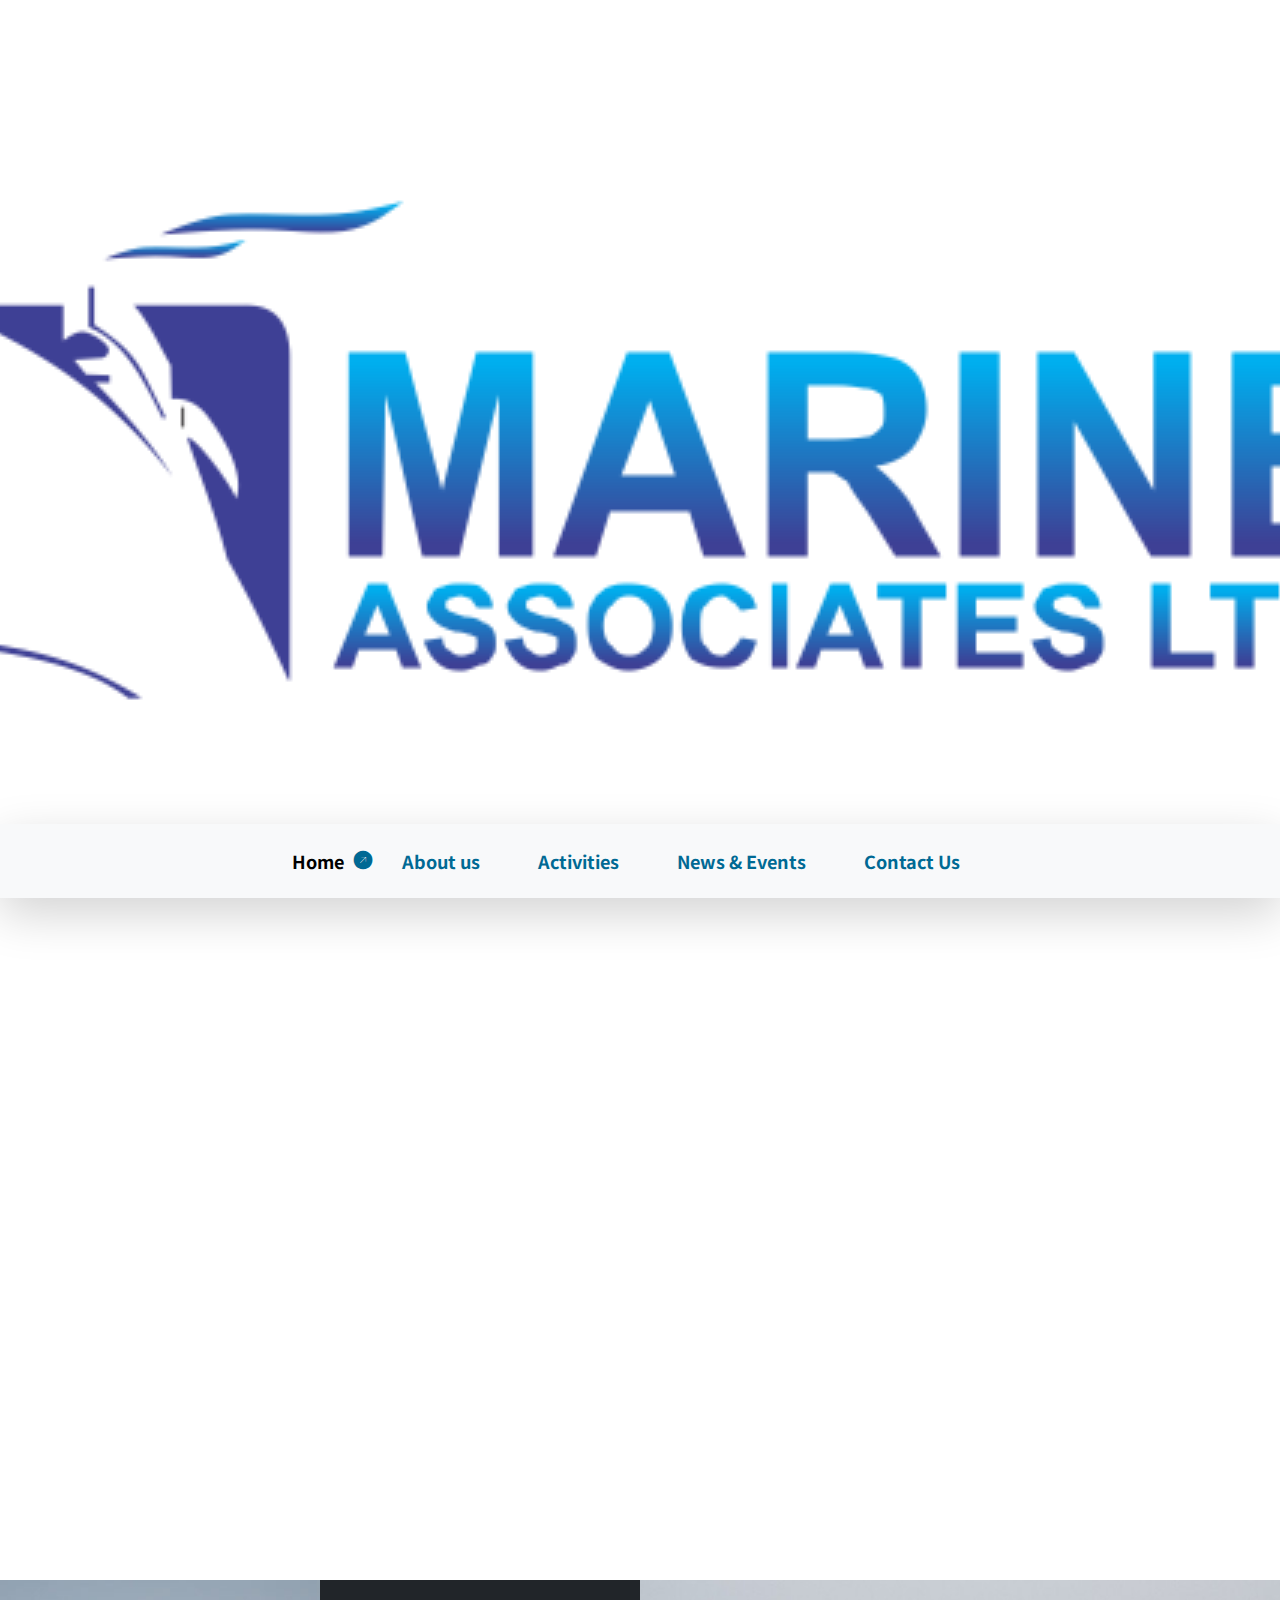
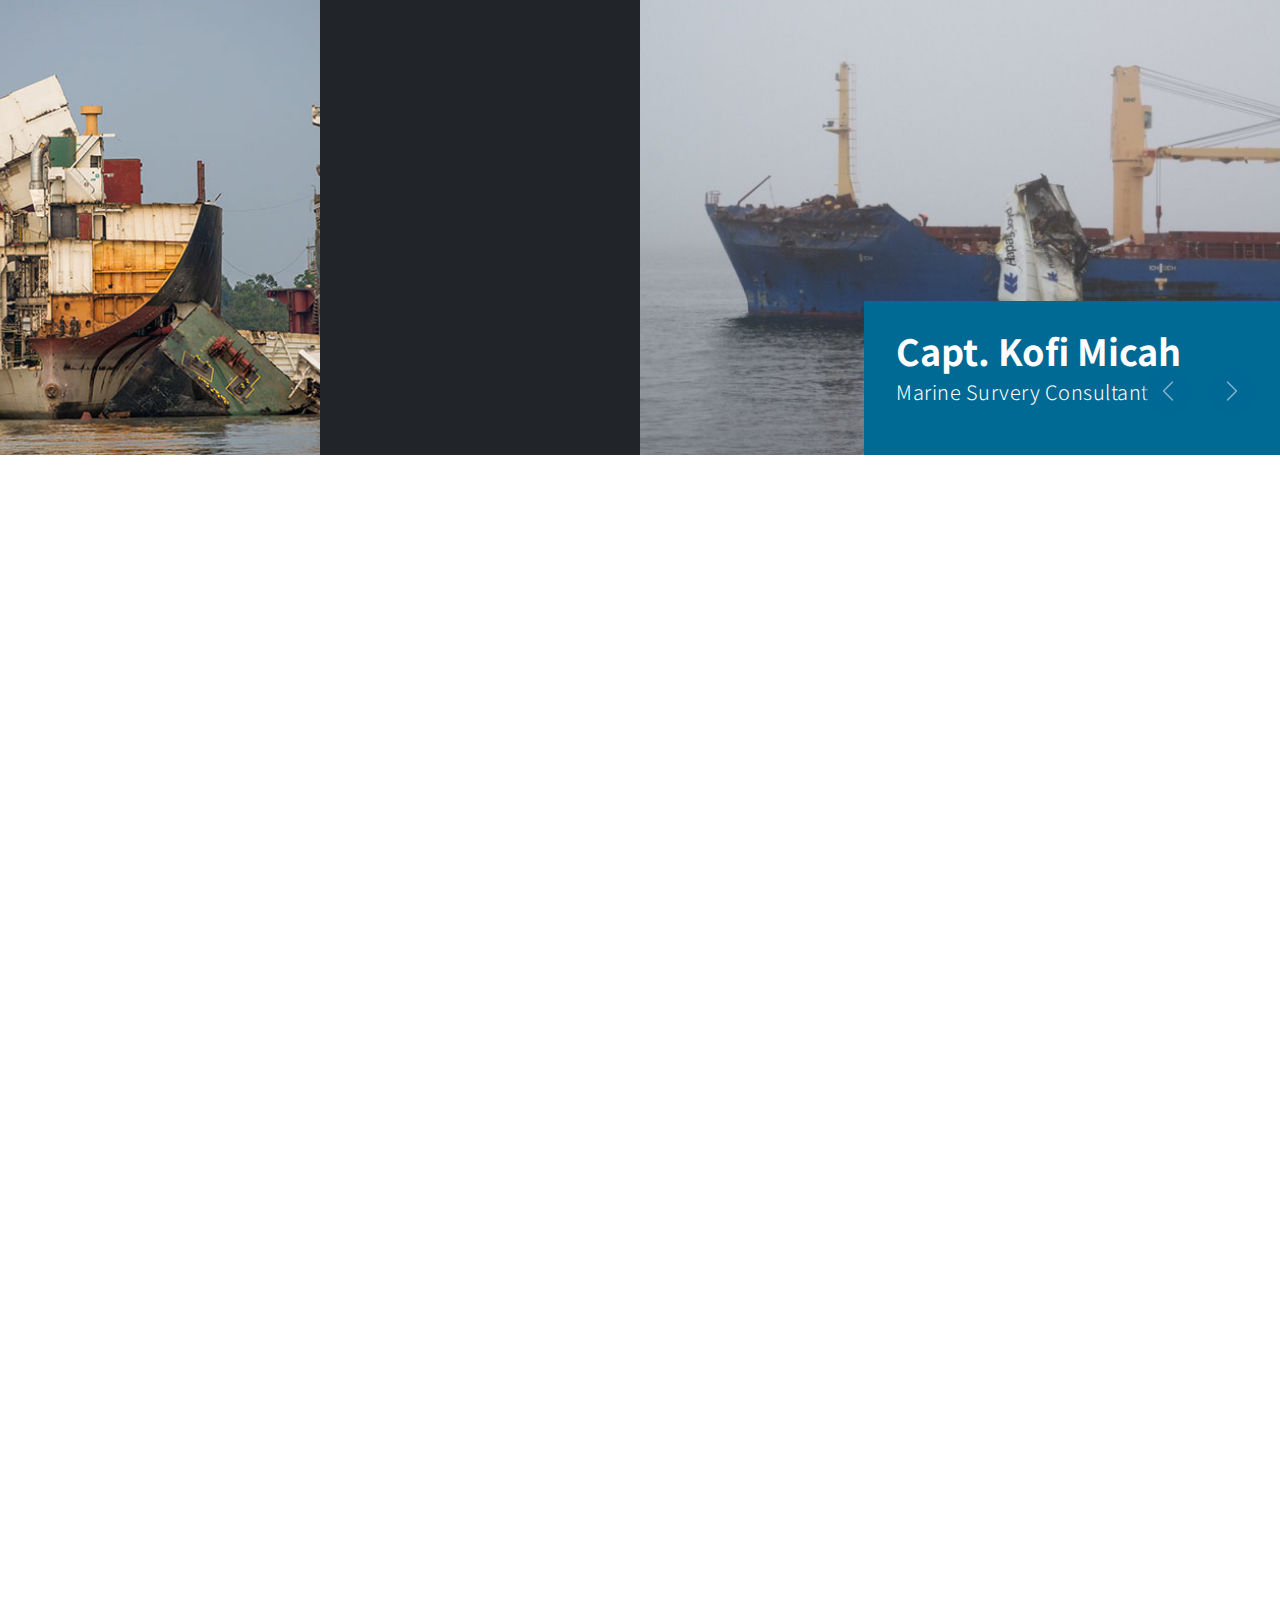
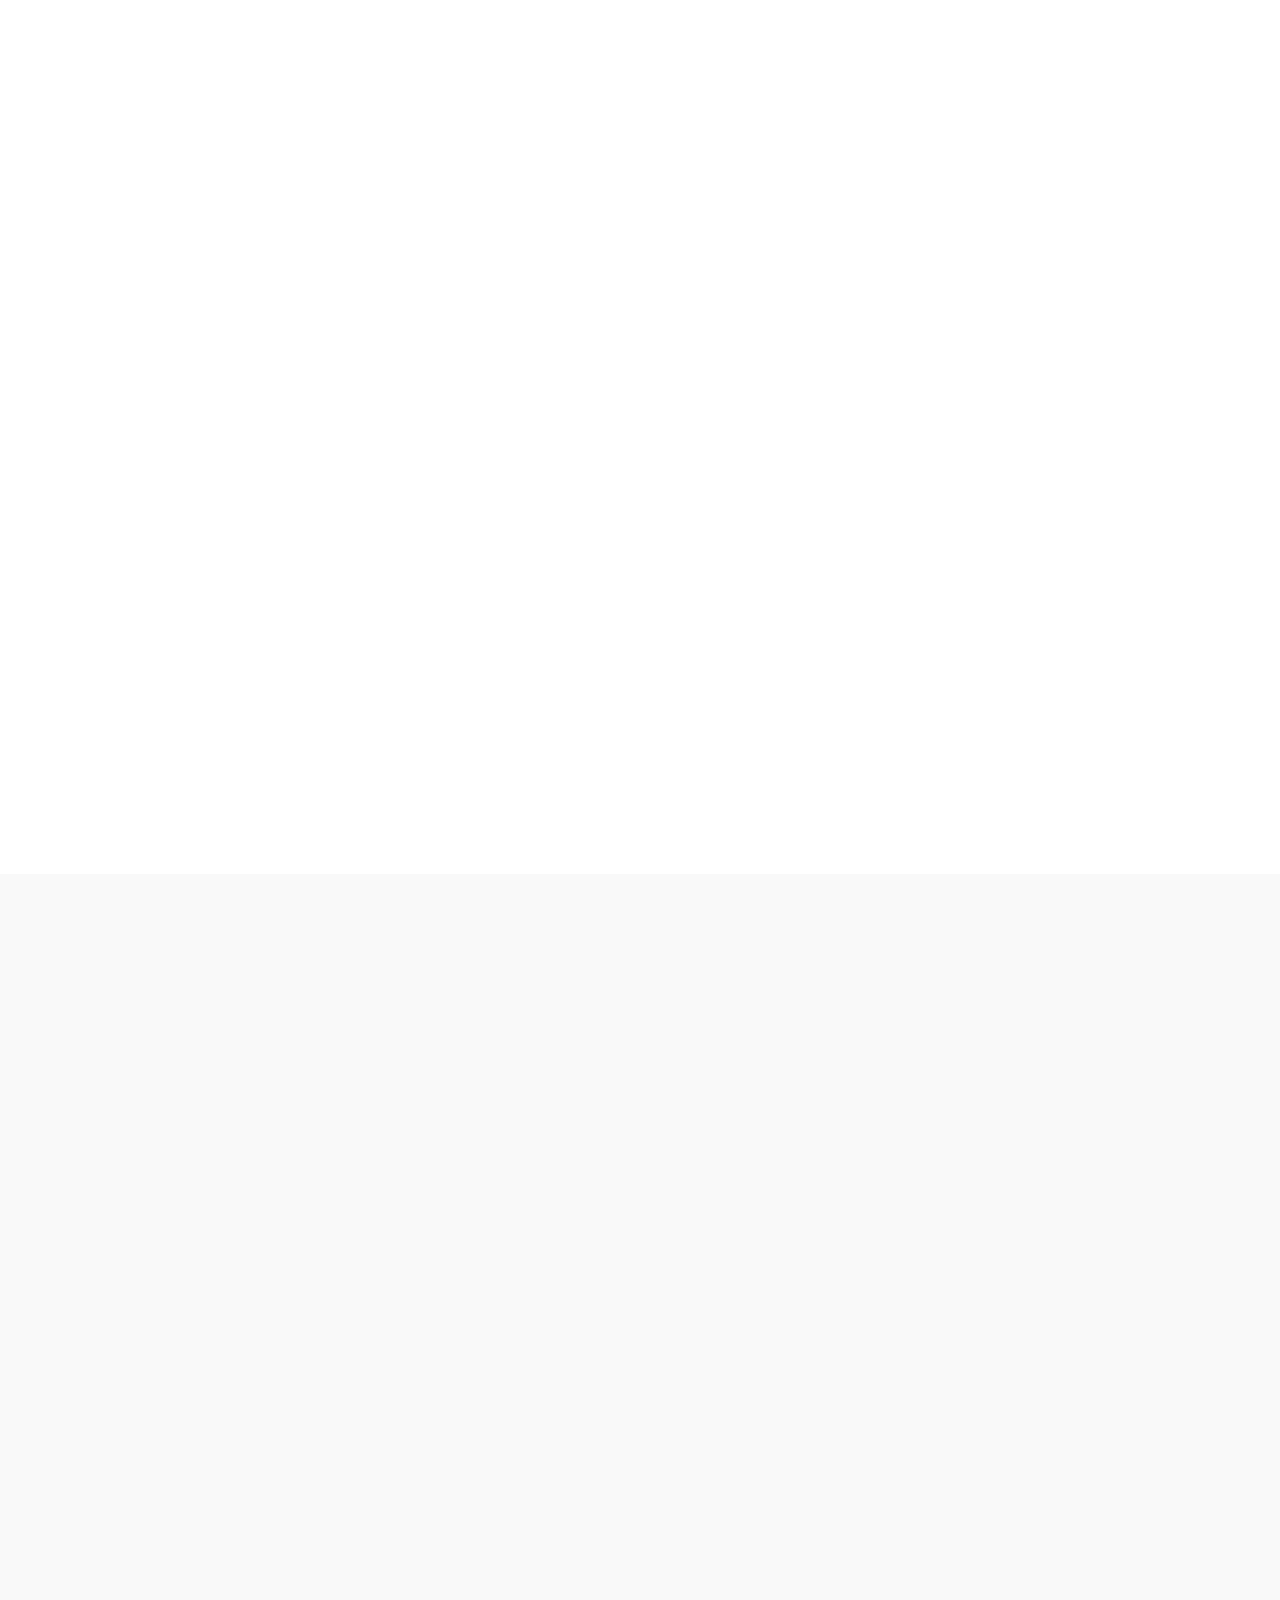
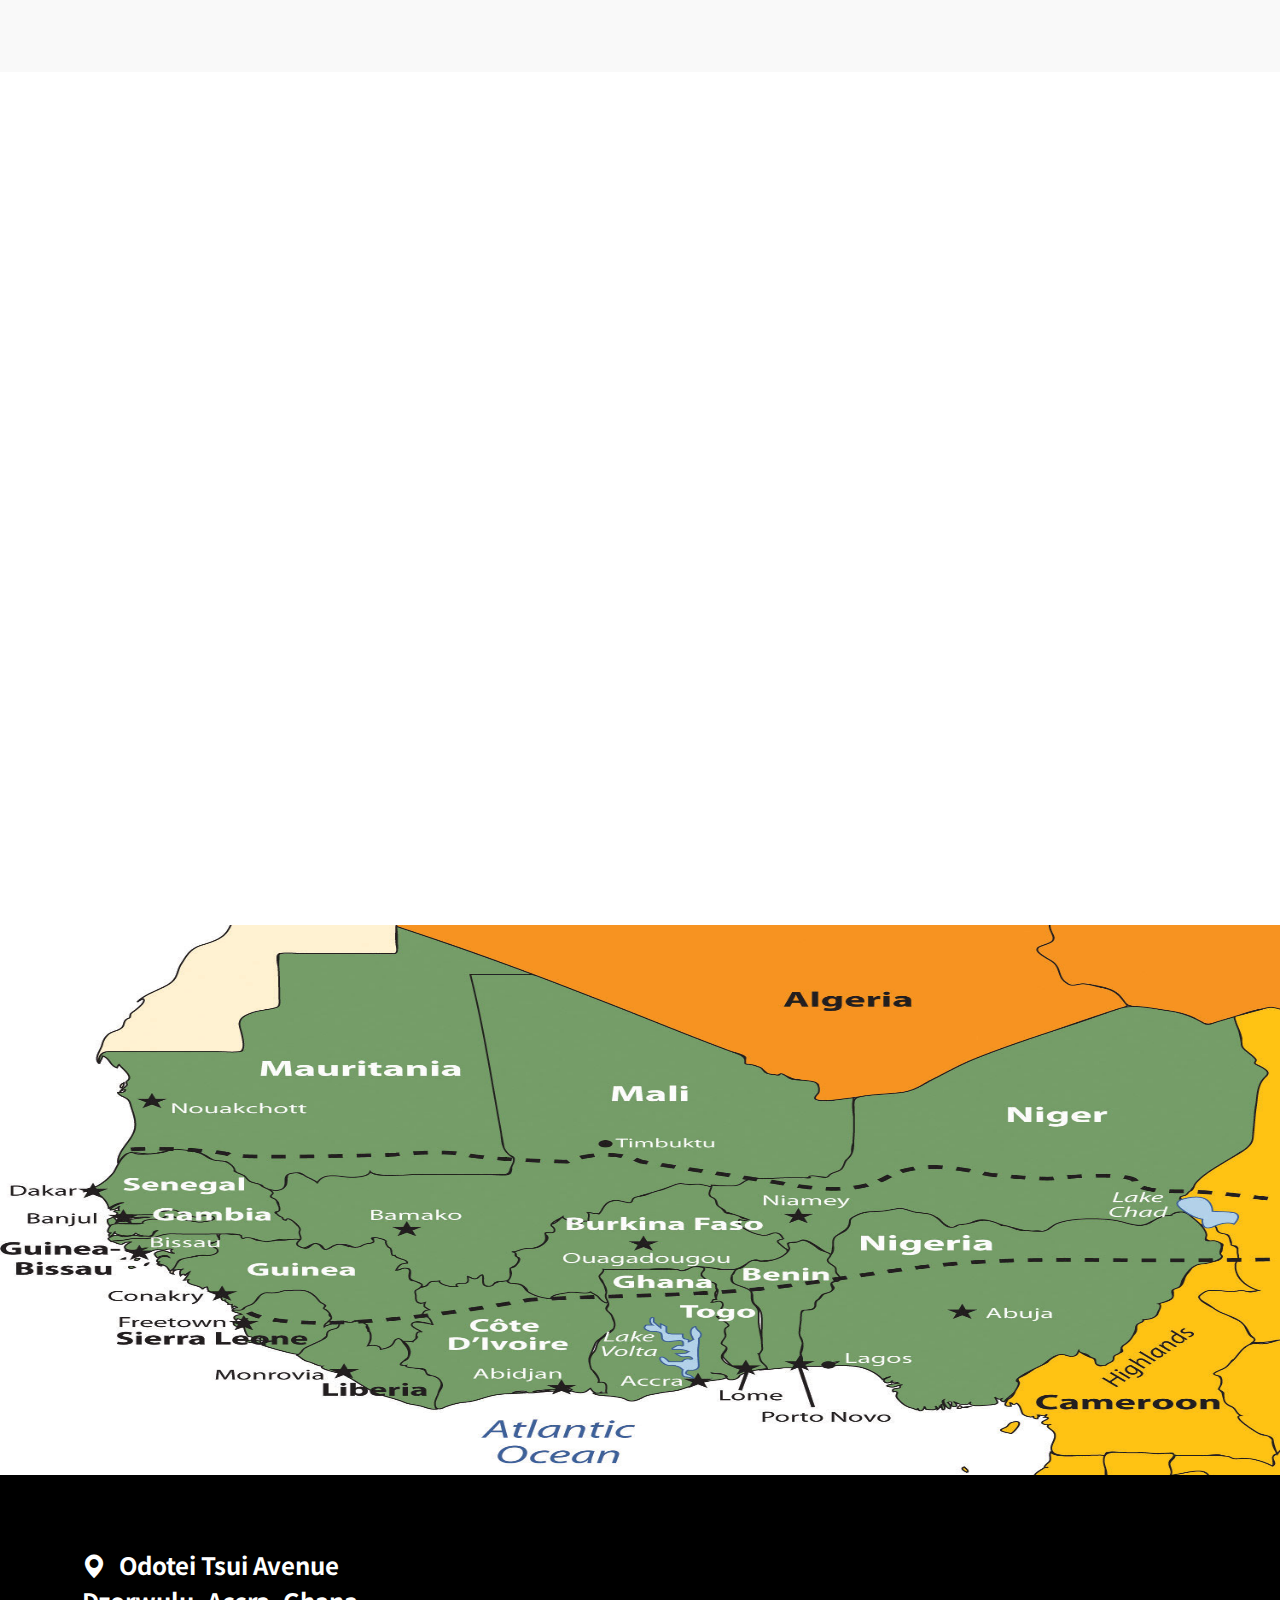
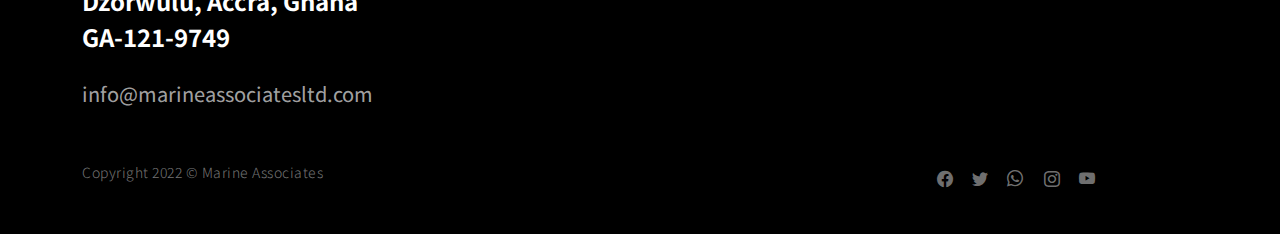
<file: index.html>
<!doctype html>
<html lang="en">
    <head>
        <meta charset="utf-8">
        <meta name="viewport" content="width=device-width, initial-scale=1">

        <meta name="description" content="">
        <meta name="author" content="">

        <title>Homepage</title>

        <!-- CSS FILES -->
        <link rel="preconnect" href="https://fonts.googleapis.com">

        <link rel="preconnect" href="https://fonts.gstatic.com" crossorigin>
        
        <link href="https://fonts.googleapis.com/css2?family=Noto+Sans+JP:wght@100;300;400;700;900&display=swap" rel="stylesheet">

        <link href="css/bootstrap.min.css" rel="stylesheet">
        <link href="css/bootstrap-icons.css" rel="stylesheet">

        <link rel="stylesheet" href="css/magnific-popup.css">

        <link href="css/aos.css" rel="stylesheet">

        <link href="css/style.css" rel="stylesheet">

    </head>
    
    <body>
    
        <main>

            <section class="hero" id="hero">
                <div class="heroText">
                    <h1 class="text-white mt-5 mb-lg-4" data-aos="zoom-in" data-aos-delay="800">
                        
                    </h1>

                    <p class="text-secondary-white-color" data-aos="fade-up" data-aos-delay="1000">
                        <strong class="custom-underline"></strong>
                    </p>
                </div>

                <div class="videoWrapper">
                    <video autoplay="" loop="" muted="" class="custom-video" poster="images/LOGO.png">
                        <source src="images/LOGO.png" type="video/mp4">

                        Your browser does not support the video tag.
                    </video>
                </div>

                <div class="overlay"></div>
            </section>

             <nav class="navbar navbar-expand-lg bg-light shadow-lg">
                <div class="container">
                 <!------ <div class="nav-item">
                                <img class="logo" src="images/LOGO.png"</img>
                            </div> 
                      -->
                   

                    <button class="navbar-toggler" type="button" data-bs-toggle="collapse" data-bs-target="#navbarNav" aria-controls="navbarNav" aria-expanded="false" aria-label="Toggle navigation">
                        <span class="navbar-toggler-icon"></span>
                    </button>

                    <div class="collapse navbar-collapse" id="navbarNav">
                        <ul class="navbar-nav mx-auto">
                         
                            <li class="nav-item active">
                                <a class="nav-link" href="#hero">Home</a>
                            </li>

                            <li class="nav-item">
                                <a class="nav-link" href="#about">About us</a>
                            </li>

                            <li class="nav-item">
                                <a class="nav-link" href="#portfolio">Activities</a>
                            </li>

                            <li class="nav-item">
                                <a class="nav-link" href="#news">News & Events</a>
                            </li>

                            <li class="nav-item">
                                <a class="nav-link" href="#contact">Contact Us</a>
                            </li>
                        </ul>
                    </div>
                </div>
            </nav>

            <section class="section-padding pb-0" id="about">
                <div class="container mb-5 pb-lg-5">
                    <div class="row">
                        <div class="col-12">
                            <h2 class="mb-3" data-aos="fade-up">About us</h2>
                        </div>

                        <div class="col-lg-6 col-12 mt-3 mb-lg-5">
                            <p class="me-4" data-aos="fade-up" data-aos-delay="300">Marine Associates is a limited liability company 
                            registered in Ghana with the purpose of providing a comprehensive range 
                            of marine related services to the maritime industry within the West African Sub-Region. <br><br>
                            The areas of our expertise cover Marine Casualty Management, Warranty Surveys, Risk Assessments and ISM/ISPS System Audits.</p>
                        </div>

                        <div class="col-lg-6 col-12 mt-lg-3 mb-lg-5">
                            <p data-aos="fade-up" data-aos-delay="500">The areas of our expertise cover Marine Casualty Management, Warranty Surveys, Risk Assessments and ISM/ISPS System Audits. 
                                current and up to date knowledge of the 
                                marine industry within the sub-region.</p>
                        </div>

                    </div>
                </div>

                <div class="container-fluid">
                    <div class="row">
                        <div class="col-lg-3 col-12 p-0">      
                            <img src="images/scrapping 5.jpg" class="img-fluid about-image" alt="">
                        </div>

                        <div class="col-lg-3 col-12 bg-dark">  
                            <div class="d-flex flex-column flex-wrap justify-content-center h-100 py-5 px-4 pt-lg-4 pb-lg-0">
                                <h3 class="text-white mb-3" data-aos="fade-up">We're here for your safety</h3>

                                <p class="text-secondary-white-color" data-aos="fade-up">Secure your cargo ships with us.</p>

                                <div class="mt-3 custom-links">
                                    
                                    <a href="#news" class="text-white custom-link" data-aos="zoom-in" data-aos-delay="100"></a>

                                    <a href="#contact" class="text-white custom-link" data-aos="zoom-in" data-aos-delay="300">Work with Us</a>
                                </div>

                            </div>
                        </div>

                        <div class="col-lg-6 col-12 p-0">  
                            <section id="myCarousel" class="carousel slide carousel-fade" data-bs-ride="carousel">
                                <div class="carousel-inner">
                                    <div class="carousel-item active">
                                        <img src="images/44db33d7471f536d38cae9ccdcafe717.jpg" 
                                        class="img-fluid team-image" alt="">

                                        <div class="team-thumb">
                                            <h3 class="text-white mb-0">Capt. Kofi Micah</h3>

                                            <p class="text-white mb-3">Marine Survery Consultant</p>
                                        </div>
                                    </div>

                                    <div class="carousel-item">
                                        <img src="images/yemin_ship_cargo_transport.jpg" class="img-fluid team-image" alt="">

                                        <div class="team-thumb">
                                            <h3 class="text-white mb-0">Nasir Mohamed</h3>

                                            <p class="text-white mb-3">Marine Engineer Surveyor Consultant</p>
                                        </div>
                                    </div>

                                    <div class="carousel-item">
                                        <img src="images/LOC40.jpg" class="img-fluid team-image" alt="">

                                        <div class="team-thumb">
                                            <h3 class="text-white mb-0">Dan Abbey</h3>

                                            <p class="text-white mb-3">Engineer Surveyor</p>
                                        </div>
                                    </div>
                                    <div class="carousel-item">
                                        <img src="images/70528eaef3fa05d9155e99386288bc6e.jpg" class="img-fluid team-image" alt="">

                                        <div class="team-thumb">
                                            <h3 class="text-white mb-0">Dominic Deenu</h3>

                                            <p class="text-white mb-3">Engineer Surveyor</p>
                                        </div>
                                    </div>

                                     <div class="carousel-item">
                                        <img src="images/70528eaef3fa05d9155e99386288bc6e.jpg" class="img-fluid team-image" alt="">

                                        <div class="team-thumb">
                                            <h3 class="text-white mb-0">Capt.Ken Aboagye-Simpi</h3>

                                            <p class="text-white mb-3">Marine surveyor</p>
                                        </div>
                                    </div>

                            
                                </div>

                                <button class="carousel-control-prev" type="button" data-bs-target="#myCarousel" data-bs-slide="prev">
                                      <span class="carousel-control-prev-icon" aria-hidden="true"></span>

                                      <span class="visually-hidden">Previous</span>
                                </button>

                                <button class="carousel-control-next" type="button" data-bs-target="#myCarousel" data-bs-slide="next">
                                      <span class="carousel-control-next-icon" aria-hidden="true"></span>

                                      <span class="visually-hidden">Next</span>
                                </button>
                            </section>

                        </div>
                    </div>
                </div>
            </section>

            <section class="section-padding" id="portfolio">
                <div class="container">
                    <div class="row">

                        <div class="col-12">
                            <h2 class="mb-5 text-center" data-aos="fade-up">Main Activities</h2>
                        </div>

                        <div class="col-lg-6 col-12">
                            <div class="portfolio-thumb mb-5" data-aos="fade-up">
                                <a href="images/casualty.jpeg" class="image-popup">
                                    <img src="images/casualty.jpeg" class="img-fluid portfolio-image" alt="">
                                </a>

                                <div class="portfolio-info">                     
                                    <h4 class="portfolio-title mb-0">Marine Casualty Management</h4>

                                    <p class="me-4" data-aos="fade-up" data-aos-delay="300">Hull & Machinery damage surveys, Damaged cargo surveys, Third party damage surveys<br></br>
                                    Assistance with the preparation of repair specifications, Examination of repair accounts.
                                    </p>
                                </div>
                            </div> 

                            <div class="portfolio-thumb" data-aos="fade-up">
                                <a href="images/survey.jpeg" class="image-popup">
                                    <img src="images/survey.jpeg" class="img-fluid portfolio-image" alt="">
                                </a>

                                <div class="portfolio-info">                     
                                    <h4 class="portfolio-title mb-0">Warranty Surveys</h4>

                                    <p class="me-4" data-aos="fade-up" data-aos-delay="300">Vessel condition, Vessel suitability, Cargo load-out, stowage and sea-fastening approval.<br></br>
                                    Towage approval, Voyage approval, Shipyard surveys, Fire precautions and firefighting arrangements.<br></br>
                                    Mooring approval, Lay-up and reactivation approvals.<br></br>
                                    </p>
                                </div>
                            </div> 
                        </div>

                        <div class="col-lg-6 col-12">
                            <div class="portfolio-thumb mt-5 mt-lg-0 mb-5" data-aos="fade-up">
                                <a href="images/riskmanagement.jpeg" class="image-popup">
                                    <img src="images/LOC40.jpg" class="img-fluid portfolio-image" alt="">
                                </a>

                                <div class="portfolio-info">                     
                                    <h4 class="portfolio-title mb-0">Risk Assessments</h4>

                                    <p class="me-4" data-aos="fade-up" data-aos-delay="300">Risk assessment of company working practices and premises JH2019 A, B & C.</p>
                                </div>
                            </div> 

                            <div class="portfolio-thumb" data-aos="fade-up">
                                <a href="images/ismcode.jpeg" class="image-popup">
                                    <img src="images/ismcode.jpeg" class="img-fluid portfolio-image" alt="">
                                </a>

                                <div class="portfolio-info">                     
                                    <h4 class="portfolio-title mb-0">ISM/ISPS SYSTEMS & AUDITS</</h4>

                                    <p class="text-info">Preparation of International Safety Management (ISM) & International Ship and Port 
                                    Security Management system documentation, 
A                                               uditing of ISM/ISPS systems.</p>
                                </div>
                                <div class="portfolio-thumb" data-aos="fade-up">
                                    <a href="images/ismcode.jpeg" class="image-popup">
                                        <img src="images/ismcode.jpeg" class="img-fluid portfolio-image" alt="">
                                    </a>
                                <div class="portfolio-info">                     
                                    <h4 class="portfolio-title mb-0">Ports/Flag State Control Inspection</h4>

                                    <p class="text-info"> The PSC is responsible for inspecting ships that dock in their harbor to ensure 
                                        they are up to international codes.</p>
                                </div>
                            </div> 
                        

                    </div>
                </div>
            </section>

            <section class="news section-padding" id="news">
                <div class="container">
                    <div class="row">

                        <div class="col-12">
                            <h2 class="mb-5 text-center" data-aos="fade-up">News & Events</h2>
                        </div>

                        <div class="col-lg-6 col-12 mb-5 mb-lg-0">
                            <div class="news-thumb" data-aos="fade-up">
                                <a href="news-detail.html" class="news-image-hover news-image-hover-warning">
                                    <img src="images/1h-RwDu-pbcoGm.jpg" class="img-fluid large-news-image news-image" alt="">
                                </a>

                                <div class="news-category bg-warning text-white">News</div>
                                
                                <div class="news-text-info">
                                    <h5 class="news-title">
                                        <a href="news-detail.html" class="news-title-link">The safety of cago ships in West Africa</a>
                                    </h5>

                                    <span class="text-muted">22 hours ago</span>
                                </div>
                            </div> 
                        </div>

                        <div class="col-lg-6 col-12">
                            <div class="news-thumb news-two-column d-flex flex-column flex-lg-row" data-aos="fade-up">
                                <div class="news-top w-100">
                                    
                                    <a href="news-detail.html" class="news-image-hover news-image-hover-primary">
                                        <img src="images/a5653b0b684ed5bf6c8ac41d1c3de89d (1).jpg" class="img-fluid news-image" alt="">
                                    </a>

                                    <div class="news-category bg-primary text-white">Events</div>
                                </div>
                                
                                <div class="news-bottom w-100">
                                    <div class="news-text-info">
                                        <h5 class="news-title">
                                            <a href="news-detail.html" class="news-title-link">Marine Risk Management workshop</a>
                                        </h5>

                                        <div class="d-flex flex-wrap">
                                            <span class="text-muted me-2">
                                                <i class="bi-geo-alt-fill me-1 mb-2 mb-lg-0"></i>
                                                Accra-Ghana,
                                            </span>

                                            <span class="text-muted">August 6, 2022</span>
                                        </div>
                                    </div>
                                </div>
                            </div> 

                            <div class="news-thumb news-two-column d-flex flex-column flex-lg-row" data-aos="fade-up">
                                <div class="news-top w-100" data-aos="fade-up">
                                    
                                    <a href="news-detail.html" class="news-image-hover news-image-hover-success">
                                        <img src="images/gbeltcol1.jpg" class="img-fluid news-image" alt="">
                                    </a>

                                    <div class="news-category bg-success text-white">News</div>
                                </div>
                                
                                <div class="news-bottom w-100">
                                    <div class="news-text-info">
                                        <h5 class="news-title">
                                            <a href="news-detail.html" class="news-title-link">About Marine Associates</a>
                                        </h5>

                                        <span class="text-muted">4 days ago</span>
                                    </div>
                                </div>
                            </div> 
                        </div>

                    </div>
                </div>
            </section>

            <section class=" contact section-padding" id="contact">
                <div class="container">
                    <div class="row">
                        
                        <div class="col-lg-7 col-12 mx-auto">

                            <h2 class="mb-4 text-center" data-aos="fade-up">Contact Us</h2>

                            <form action="#" method="post" class="contact-form" role="form" data-aos="fade-up">

                                <div class="row">
                                    
                                    <div class="col-lg-6 col-6">
                                        <label for="name" class="form-label">Name <sup class="text-danger">*</sup></label>

                                        <input type="text" name="name" id="name" class="form-control" placeholder="Full name" required>
                                    </div>

                                    <div class="col-lg-6 col-6">
                                        <label for="email" class="form-label">Email <sup class="text-danger">*</sup></label>

                                        <input type="email" name="email" id="email" pattern="[^ @]*@[^ @]*" class="form-control" placeholder="Email address" required>
                                    </div>

                                    <div class="col-12 my-4">
                                        <label for="message" class="form-label">How can we help?</label>

                                        <textarea name="message" rows="6" class="form-control" id="message" placeholder="message" required></textarea>
                                        
                                    </div>

                                    <div class="col-12">
                                        <label for="services" class="form-label">Services<sup class="text-danger">*</sup></label>
                                    </div>

                                    <div class="col-lg-4 col-12">
                                        <div class="form-check">
                                            <input type="checkbox" id="checkbox1" name="checkbox1" class="form-check-input">

                                            <label class="form-check-label" for="checkbox1">ISM/ISPS SYSTEMS & AUDITS</label>
                                          </div>
                                    </div>

                                    <div class="col-lg-4 col-12 my-2 my-lg-0">
                                        <div class="form-check">
                                            <input type="checkbox" id="checkbox2" name="checkbox2" class="form-check-input">

                                            <label class="form-check-label" for="checkbox2">Marine Casualty Management</label>
                                          </div>
                                    </div>

                                    <div class="col-lg-4 col-12">
                                        <div class="form-check">
                                            <input type="checkbox" id="checkbox3" name="checkbox3" class="form-check-input">

                                            <label class="form-check-label" for="checkbox3">Warranty Surveys</label>
                                          </div>
                                    </div>
                                </div>

                                                               <div class="col-lg-4 col-12">
                                        <div class="form-check">
                                            <input type="checkbox" id="checkbox3" name="checkbox3" class="form-check-input">

                                            <label class="form-check-label" for="checkbox3">Warranty Surveys</label>
                                          </div>
                                    </div>
                                
                                <div class="col-lg-5 col-12 mx-auto mt-5">
                                    <button type="submit" class="form-control">Send Message</button>
                                </div>
                            </form>
                        </div>

                    </div>
                </div>
            </section>

            <section class="">
                <img src="images/map.jpg" class="" width="100%" height="550" style="border:0;"></img>
            </section>

        </main>

        <footer class="site-footer">
            <div class="container">
                <div class="row">

                    <div class="col-12">
                        <h5 class="text-white">
                            <i class="bi-geo-alt-fill me-2"></i>
                            Odotei Tsui Avenue<br>
                            Dzorwulu, Accra, Ghana<br>
                            GA-121-9749
                        </h5>

                        <a href="mailto:info@marineassociatesltd.com" class="custom-link mt-3 mb-5">
                             info@marineassociatesltd.com
                        </a>
                    </div>

                    <div class="col-6">
                        <p class="copyright-text mb-0">Copyright 2022 © Marine Associates 
                        
                        
                    
                    </div>

                    <div class="col-lg-3 col-5 ms-auto">
                        <ul class="social-icon">
                            <li><a href="#" class="social-icon-link bi-facebook"></a></li>

                            <li><a href="#" class="social-icon-link bi-twitter"></a></li>

                            <li><a href="#" class="social-icon-link bi-whatsapp"></a></li>

                            <li><a href="#" class="social-icon-link bi-instagram"></a></li>

                            <li><a href="#" class="social-icon-link bi-youtube"></a></li>
                        </ul>
                    </div>

                </div>
            </section>
        </footer>

        <!-- JAVASCRIPT FILES -->
        <script src="js/jquery.min.js"></script>
        <script src="js/bootstrap.bundle.min.js"></script>
        <script src="js/jquery.sticky.js"></script>
        <script src="js/aos.js"></script>
        <script src="js/jquery.magnific-popup.min.js"></script>
        <script src="js/magnific-popup-options.js"></script>
        <script src="js/scrollspy.min.js"></script>
        <script src="js/custom.js"></script>

    </body>
</html>
</file>
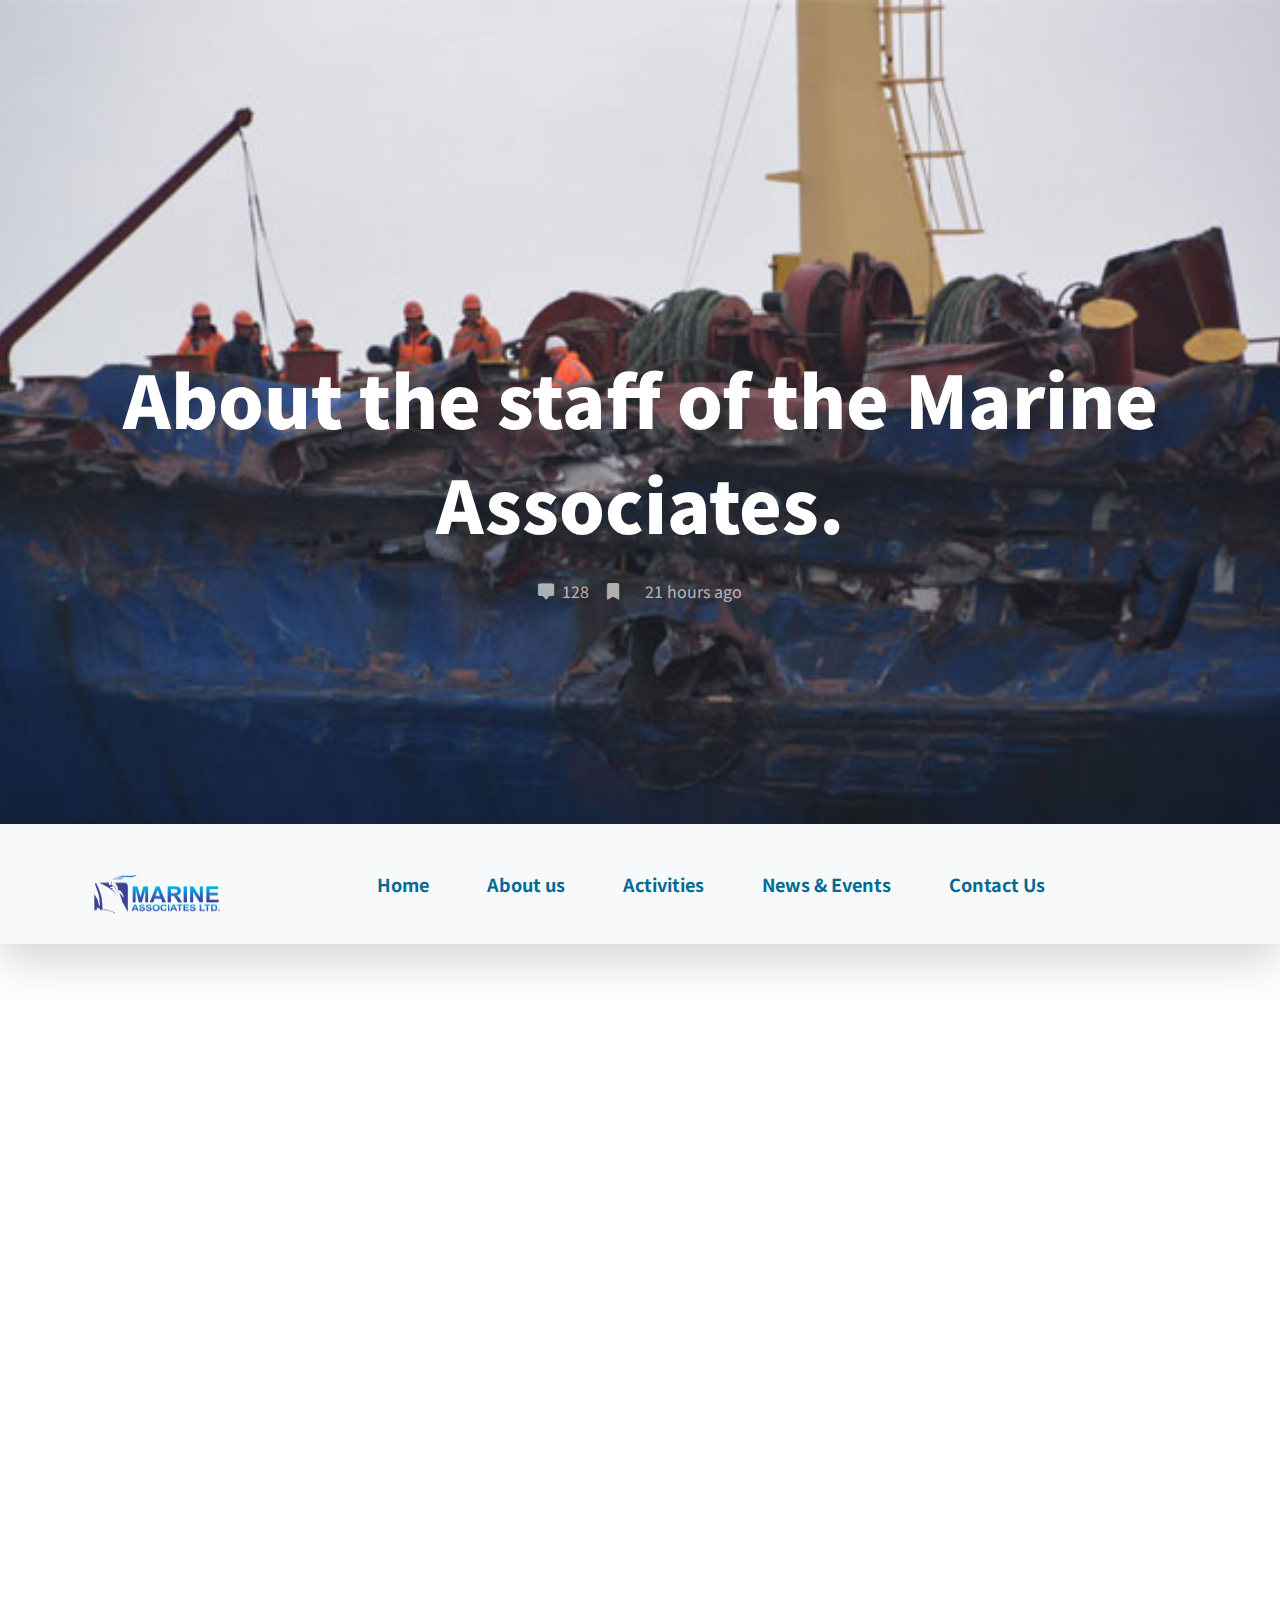
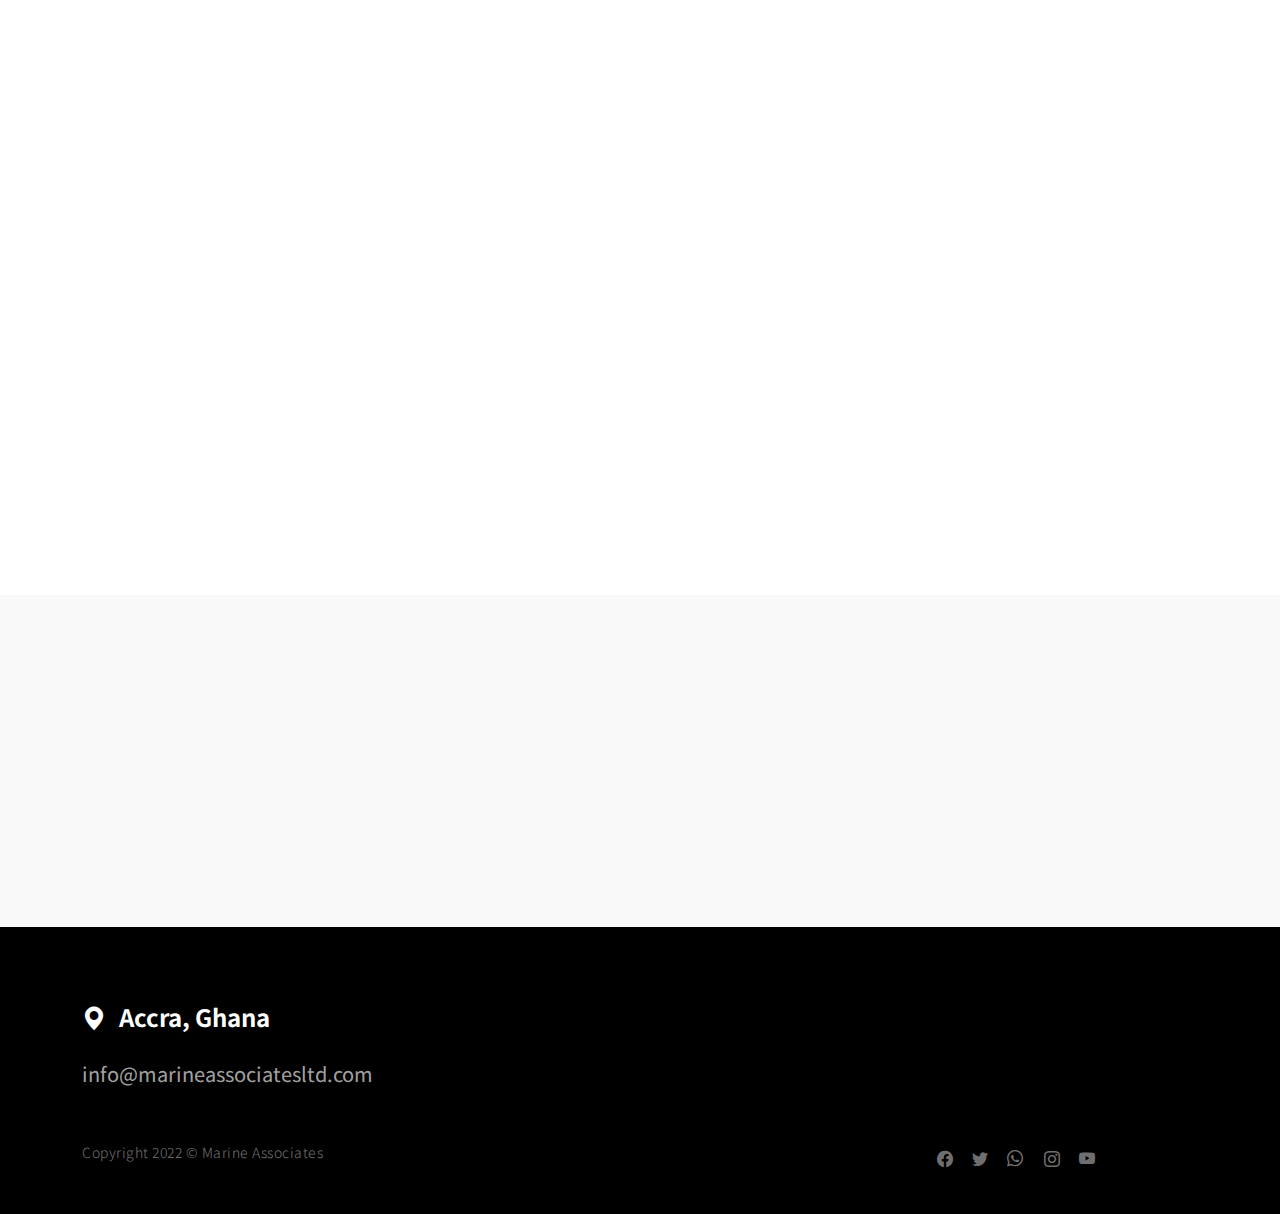
<file: news-detail.html>
<!doctype html>
<html lang="en">
    <head>
        <meta charset="utf-8">
        <meta name="viewport" content="width=device-width, initial-scale=1">

        <meta name="description" content="">
        <meta name="author" content="">

        <title>News&Events</title>

        <!-- CSS FILES -->
        <link rel="preconnect" href="https://fonts.googleapis.com">

        <link rel="preconnect" href="https://fonts.gstatic.com" crossorigin>

        <link href="https://fonts.googleapis.com/css2?family=Noto+Sans+JP:wght@300;400;700;900&display=swap" rel="stylesheet">
        
        <link href="css/bootstrap.min.css" rel="stylesheet">
        <link href="css/bootstrap-icons.css" rel="stylesheet">

        <link rel="stylesheet" href="css/magnific-popup.css">

        <link href="css/aos.css" rel="stylesheet">

        <link href="css/style.css" rel="stylesheet">

    </head>
    
    <body>
    
        <main>

            <section class="hero" id="hero">
                <div class="heroText">
                    <h1 class="news-detail-title text-white mt-lg-5 mb-lg-4" data-aos="zoom-in" data-aos-delay="300">
                        About the staff of the Marine Associates.
                    </h1>

                    <div class="d-flex justify-content-center align-items-center">
                        <a href="#" class="text-secondary-white-color social-share-link">
                            <i class="bi-chat-square-fill me-1"></i>
                            128
                        </a>

                        <a href="#" class="social-share-link bi-bookmark-fill ms-3 me-4"></a>
                        
                        <span>21 hours ago</span>
                    </div>
                </div>

                <div class="videoWrapper">
                    <img src="images/gbeltcol1.jpg" class="img-fluid news-detail-image" alt="">
                </div>

                <div class="overlay"></div>
            </section>

            <nav class="navbar navbar-expand-lg bg-light shadow-lg">
                <div class="container">
                    <div class="nav-item">
                                <img class="logo" src="images/LOGO.png"</img>
                            </div>

                    <button class="navbar-toggler" type="button" data-bs-toggle="collapse" data-bs-target="#navbarNav" aria-controls="navbarNav" aria-expanded="false" aria-label="Toggle navigation">
                        <span class="navbar-toggler-icon"></span>
                    </button>

                    <div class="collapse navbar-collapse" id="navbarNav">
                        <ul class="navbar-nav mx-auto">
                            <li class="nav-item active">
                                <a class="nav-link" href="index.html#hero">Home</a>
                            </li>

                            <li class="nav-item">
                                <a class="nav-link" href="index.html#about">About us</a>
                            </li>

                            <li class="nav-item">
                                <a class="nav-link" href="index.html#portfolio">Activities</a>
                            </li>

                            <li class="nav-item">
                                <a class="nav-link" href="index.html#news">News & Events</a>
                            </li>

                            <li class="nav-item">
                                <a class="nav-link" href="index.html#contact">Contact Us</a>
                            </li>
                        </ul>
                    </div>
                </div>
            </nav>

            <section class="news-detail section-padding">
                <div class="container">
                    <div class="row">
                        <div class="col-lg-8 col-10 mx-auto">
                            <h2 class="mb-3" data-aos="fade-up">About the staff</h2>

                            <p class="me-4" data-aos="fade-up"> is a practising Master Mariner Consultant and Surveyor with 22 years seagoing 
                            experience, seven of which
                                    were in command of petroleum and vegetable oiltankers, dry bulk carriers and container vessels.  He served two
                                    years as Marine 
                                    Superintendent for coastal tankers overseeing ship repairs</p>

                            <p data-aos="fade-up">He has 6 years’ experience in ships condition warranty surveys, 
                             hull and cargo damage surveys and casualty investigations (Hull & Machinery). More recently, as a Ghana Maritime Administration Technical Director, 
                             he gained considerable operational experience in a Flag and Port State position representing Ghana on number of IMO meetings, 
                             Chief examiner of masters & mates and member of Tender Bids Evaluation Panel for a number of maritime related projects in Ghana.
                             </p>

                            <div class="clearfix my-4 mt-lg-0 mt-5">
                                <div class="col-md-6 float-md-end mb-3 ms-md-3" data-aos="fade-up">
                                    <figure class="figure">
                                        <img src="images/a5653b0b684ed5bf6c8ac41d1c3de89d (1).jpg" class="img-fluid news-image" alt="">

                                        <figcaption class="figure-caption text-end">An old cargo ship</figcaption>
                                    </figure>
                                </div>

                                  <p data-aos="fade-up">
                                    He joined BMT/Braemar Technical Services Limited, UK (previously BMT Marine and Offshore surveys/Salvage Association) in July 2009 as 
                                     the West Africa representative based in Accra. 
                                  </p>

                                  <p data-aos="fade-up">
                                    Currently, 
                                    he is also the Managing Partner of Marine Associates Limited, an Accra based Marine Technical Consultancy and Survey firm.
                                  </p>

                                  <p data-aos="fade-up">
                                    "My team and i are going to work hard to ensure that cargo ships are in their right shape before they are allowed to sail."
                                    These words are from Mr kofi Micah assuring us they are really going to put in a good work.
                                  </p>
                            </div>

                            <div class="social-share d-flex mt-5">
                                <span class="me-4" data-aos="zoom-in">Share this article:</span>

                                <a href="#" class="social-share-icon bi-facebook" data-aos="zoom-in"></a>

                                <a href="#" class="social-share-icon bi-twitter mx-3" data-aos="zoom-in"></a>

                                <a href="#" class="social-share-icon bi-envelope" data-aos="zoom-in"></a>
                            </div>
                        </div>

                    </div>
                </div>
            </section>

            <section class="related-news section-padding">
                <div class="container">
                    <div class="row">

                        <div class="col-lg-8 col-10 mx-auto text-center">
                            <span class="d-block" data-aos="zoom-in">Next article</span>

                            <h3 class="news-title" data-aos="fade-up">
                                <a href="news-detail.html" class="news-title-link">Risk Management for cargo ships</a>
                            </h3>
                        </div>

                    </div>
                </div>
            </section>

        </main>

        <footer class="site-footer">
            <div class="container">
                <div class="row">

                    <div class="col-12">
                        <h5 class="text-white">
                            <i class="bi-geo-alt-fill me-2"></i>
                            Accra, Ghana
                        </h5>

                        <a href="mailto:info@marineassociatesltd.com" class="custom-link mt-3 mb-5">
                            info@marineassociatesltd.com
                        </a>
                    </div>

                    <div class="col-6">
                        <p class="copyright-text mb-0">Copyright 2022 © Marine Associates 
                        
                        
                        
                    
                    </div>

                    <div class="col-lg-3 col-5 ms-auto">
                        <ul class="social-icon">
                            <li><a href="#" class="social-icon-link bi-facebook"></a></li>

                            <li><a href="#" class="social-icon-link bi-twitter"></a></li>

                            <li><a href="#" class="social-icon-link bi-whatsapp"></a></li>

                            <li><a href="#" class="social-icon-link bi-instagram"></a></li>

                            <li><a href="#" class="social-icon-link bi-youtube"></a></li>
                        </ul>
                    </div>

                </div>
            </section>
        </footer>

        <!-- JAVASCRIPT FILES -->
        <script src="js/jquery.min.js"></script>
        <script src="js/bootstrap.bundle.min.js"></script>
        <script src="js/jquery.sticky.js"></script>
        <script src="js/aos.js"></script>
        <script src="js/jquery.magnific-popup.min.js"></script>
        <script src="js/magnific-popup-options.js"></script>
        <script src="js/scrollspy.min.js"></script>
        <script src="js/custom.js"></script>

    </body>
</html>
</file>
<file: css/style.css>
/*---------------------------------------
  CUSTOM PROPERTIES ( VARIABLES )             
-----------------------------------------*/
:root {
  --white-color:                  #FFFFFF;
  --primary-color:                #006994;
  --section-bg-color:             #f9f9f9;
  --dark-color:                   #000000;
  --grey-color:                   #fcfeff;
  --text-secondary-white-color:   #006994;
  --title-color:                  #565758;
  --p-color:                      #006994;

  --body-font-family:           'Noto Sans JP', sans-serif;

  --h1-font-size:               72px;
  --h2-font-size:               42px;
  --h3-font-size:               36px;
  --h4-font-size:               32px;
  --h5-font-size:               24px;
  --h6-font-size:               22px;
  --p-font-size:                20px;
  --copyright-text-font-size:   14px;
  --custom-link-font-size:      12px;

  --font-weight-light:          300;
  --font-weight-normal:         400;
  --font-weight-bold:           700;
  --font-weight-black:          900;
}

body,
html {
  height: 100%;
}

body {
    background: var(--white-color);
    font-family: var(--body-font-family);    
    position: relative;
}


/*---------------------------------------
  TYPOGRAPHY               
-----------------------------------------*/

h2,
h3,
h4,
h5,
h6 {
  color: var(--dark-color);
  line-height: inherit;
}

h1,
h2,
h3,
h4,
h5,
h6 {
  font-weight: var(--font-weight-bold);
}

h1,
h2 {
  font-weight: var(--font-weight-black);
}

h1 {
  font-size: var(--h1-font-size);
  line-height: normal;
}

h2 {
  font-size: var(--h2-font-size);
}

h3 {
  font-size: var(--h3-font-size);
}

h4 {
  font-size: var(--h4-font-size);
}

h5 {
  font-size: var(--h5-font-size);
}

h6 {
  font-size: var(--h6-font-size);
}

p {
  color: var(--p-color);
  font-size: var(--p-font-size);
  font-weight: var(--font-weight-light);
  letter-spacing: 0.5px;
}

.text-secondary-white-color {
  color: var(--text-secondary-white-color);
}

a, 
button {
  touch-action: manipulation;
  transition: all 0.3s;
}

a {
  color: var(--p-color);
  text-decoration: none;
}

a:hover {
  color: var(--primary-color);
}

::selection {
  background: var(--white-color);
  color: var(--white-color);
}

.custom-underline {
  border-bottom: 2px solid var(--white-color);
  color: var(--white-color);
  padding-bottom: 4px;
}

.videoWrapper {
  position: relative;
  padding-bottom: 56.25%; /* 16:9 */
  height: 0;
  z-index: -100;
}

.custom-video {
  position: absolute;
  top: 0;
  left: 0;
  width: 100%;
  height: 100%;
}

.overlay {
  /*background: linear-gradient(to top, #000, transparent 90%);*/
  position: absolute;
  top: 0;
  right: 0;
  bottom: 0;
  left: 0;
}

/*---------------------------------------
  CUSTOM LINK               
-----------------------------------------*/
.custom-links {
  max-width: 230px;
}

.custom-link {
  position: relative;
  overflow: hidden;
  z-index: 1;
  display: inline-block;
  transition: all .3s cubic-bezier(.645,.045,.355,1);
}

.custom-link::after {
  content: "";
  width: 0;
  height: 2px;
  bottom: 0;
  position: absolute;
  left: auto;
  right: 0;
  z-index: -1;
  transition: width .6s cubic-bezier(.25,.8,.25,1) 0s;
  background: currentColor;
}

.custom-link:hover::after {
  width: 100%;
  left: 0;
  right: auto;
}

.custom-link:hover,
.custom-link:hover::after {
  color: var(--white-color);
}

b,
strong {
  font-weight: var(--font-weight-bold);
}

/*---------------------------------------
  NAVIGATION               
-----------------------------------------*/

.navbar {
  z-index: 9;
  right: 0;
  left: 0;
  padding-top: 15px;
  padding-bottom: 15px;
}

.navbar-brand {
  color: var(--primary-color);
  font-size: 24px;
  font-weight: var(--font-weight-bold);
  float:left;


}

.navbar-expand-lg .navbar-nav .nav-link {
  padding-right: 15px;
  padding-left: 15px;
}

.navbar-nav .nav-link::after {
  content: "\f140";
  font-family: bootstrap-icons;
  display: inline-block;
  margin-left: 10px;
  color: var(--primary-color);
  opacity: 0;
  -webkit-transition: opacity 0.3s, -webkit-transform 0.3s;
  -moz-transition: opacity 0.3s, -moz-transform 0.3s;
  transition: opacity 0.3s, transform 0.3s;
  -webkit-transform: translateY(10px);
  -moz-transform: translateY(10px);
  transform: translateY(10px);
}

.navbar-nav .nav-link:hover::after {
  opacity: 1;
  -webkit-transform: translateY(0px);
  -moz-transform: translateY(0px);
  transform: translateY(0px);
}

.navbar-nav .nav-link {
  color: var(--p-color);
  font-size: 18px;
  font-weight: var(--font-weight-bold);
  position: relative;
}
.logo{
    display:inline-block;
    vertical-align:top;
    width:150px;
    height:70px;
    margin-right:20px;
    margin-top:20px;
    float:left;
}

.navbar-nav .nav-link:hover::after,
.navbar-nav .nav-item.active .nav-link::after {
  color: var(--primary-color);
  opacity: 1;
  -webkit-transform: translateY(0px);
  -moz-transform: translateY(0px);
  transform: translateY(0px);
}

.navbar-nav .nav-item.active .nav-link,
.nav-link:focus, 
.nav-link:hover {
  color: var(--dark-color);
}

.nav-link:focus {
  color: var(--p-color);
}

.navbar-toggler {
  border: 0;
  padding: 0;
  cursor: pointer;
  margin: 0;
  width: 30px;
  height: 35px;
  outline: none;
}

.navbar-toggler:focus {
  outline: none;
  box-shadow: none;
}

.navbar-toggler[aria-expanded="true"] .navbar-toggler-icon {
  background: transparent;
}

.navbar-toggler[aria-expanded="true"] .navbar-toggler-icon:before,
.navbar-toggler[aria-expanded="true"] .navbar-toggler-icon:after {
  transition: top 300ms 50ms ease, -webkit-transform 300ms 350ms ease;
  transition: top 300ms 50ms ease, transform 300ms 350ms ease;
  transition: top 300ms 50ms ease, transform 300ms 350ms ease, -webkit-transform 300ms 350ms ease;
  top: 0;
}

.navbar-toggler[aria-expanded="true"] .navbar-toggler-icon:before {
  transform: rotate(45deg);
}

.navbar-toggler[aria-expanded="true"] .navbar-toggler-icon:after {
  transform: rotate(-45deg);
}

.navbar-toggler .navbar-toggler-icon {
  background: var(--dark-color);
  transition: background 10ms 300ms ease;
  display: block;
  width: 30px;
  height: 2px;
  position: relative;
}

.navbar-toggler .navbar-toggler-icon:before,
.navbar-toggler .navbar-toggler-icon:after {
  transition: top 300ms 350ms ease, -webkit-transform 300ms 50ms ease;
  transition: top 300ms 350ms ease, transform 300ms 50ms ease;
  transition: top 300ms 350ms ease, transform 300ms 50ms ease, -webkit-transform 300ms 50ms ease;
  position: absolute;
  right: 0;
  left: 0;
  background: var(--dark-color);
  width: 30px;
  height: 2px;
  content: '';
}

.navbar-toggler .navbar-toggler-icon:before {
  top: -8px;
}

.navbar-toggler .navbar-toggler-icon:after {
  top: 8px;
}

/*---------------------------------------
  HERO              
-----------------------------------------*/
.hero {
  position: relative;
  overflow: hidden;
}

@media screen and (min-width: 992px) {
  .hero {
    height: 100vh;
  }

  .custom-video,
  .news-detail-image {
    object-fit: cover;
    width: 100vw;
    height: 100vh;
  }

  .sticky-wrapper {
    position: relative;
    bottom: 76px;
  }
}

.heroText {
  position: absolute;
  z-index: 9;
  top: 50%;
  left: 50%;
  transform: translate(-50%, -50%);
  width: 85%;
  text-align: center;
}

/*---------------------------------------
  ABOUT & TEAM MEMBERS               
-----------------------------------------*/
.about-image,
.team-image {
  width: 100%;
  height: 100%;
  max-height: 635px;
  min-height: 475px;
  object-fit: cover;
}

.team-thumb {
  background: var(--primary-color);
  position: absolute;
  bottom: 0;
  right: 0;
  width: 65%;
  padding: 22px 32px 32px 32px;
}

.carousel-control-next, 
.carousel-control-prev {
  top: auto;
  bottom: 2.5rem;
}

.carousel-control-prev {
  right: 4rem;
  left: auto;
}

.carousel-control-next-icon, 
.carousel-control-prev-icon {
  background-color: var(--primary-color);
  background-size: 50% 50%;
  border-radius: 100px;
  width: 3rem;
  height: 3rem;
}

/*---------------------------------------
  PORTFOLIO               
-----------------------------------------*/
.portfolio-thumb {
  position: relative;
  overflow: hidden;
}

.portfolio-info {
  margin: 20px;
}

/*---------------------------------------
  NEWS & EVENTS               
-----------------------------------------*/

.news,
.related-news {
  background: var(--section-bg-color);
}

.news-thumb {
  position: relative;
}

.news-category {
  background: var(--white-color);
  position: absolute;
  z-index: 9;
  top: 0;
  left: 0;
  padding: 4px 12px;
  display: inline-block;
}

.news-text-info {
  margin: 0 20px;
}

.news-title {
  margin-top: 15px;
  margin-bottom: 15px;
}

.news-title-link {
  color: var(--title-color);
  display: inline-block;
}

.news-title-link:hover {
  color: var(--dark-color);
}

.portfolio-image,
.news-image {
  display: block;
  transition: transform 0.6s ease-out;
}

.news-image-hover {
  display: inline-block;
  position: relative;
  overflow: hidden;
  z-index: 1;
  transition: all .3s cubic-bezier(.645,.045,.355,1);
  padding-bottom: 4px;
  height: 100%;
}

.news-image-hover::after {
  content: "";
  width: 0;
  height: 4px;
  bottom: 0;
  position: absolute;
  left: auto;
  right: 0;
  z-index: -1;
  transition: width .6s cubic-bezier(.25,.8,.25,1) 0s;
  background: #198754;
}

.news-image-hover-warning::after {
  background: #ffc107;
}

.news-image-hover-primary::after {
  background: #0d6efd;
}

.news-image-hover-success::after {
  background: #198754;
}

.news-image-hover:hover::after {
  width: 100%;
  left: 0;
  right: auto;
  z-index: 9;
}

.image-popup:hover .portfolio-image,
.news-image-hover:hover .news-image {
  transform: scale(1.02);
}

.news-two-column {
  min-height: 199px;
  margin-bottom: 16px;
}

.news-two-column .news-image {
  width: 100%;
  height: 100%;
  object-fit: cover;
}

.social-share-link,
.social-share-link + span {
  color: rgba(255, 255, 255, 0.65);
}

/*---------------------------------------
  SECTION               
-----------------------------------------*/
.section-padding {
  padding-top: 7rem;
  padding-bottom: 7rem;
}

/*---------------------------------------
  CONTACT              
-----------------------------------------*/
.contact-info {
  padding: 40px;
}

.contact-form .form-control {
  border-radius: 0;
  font-weight: var(--font-weight-normal);
  padding-top: 12px;
  padding-bottom: 12px;
}

.contact-form button[type='submit'] {
  background: var(--dark-color);
  border: none;
  border-radius: 100px;
  color: var(--white-color);
  font-weight: var(--font-weight-bold);
  text-transform: uppercase;
  padding: 16px;
  transition: all 0.6s ease-out;
}

.contact-form button[type='submit']:hover {
  background: var(--primary-color);
}

.form-label {
  color: var(--p-color);
  font-weight: var(--font-weight-bold);
}

.map-iframe {
  display: block;
  filter: grayscale(100);
}

/*---------------------------------------
  SITE FOOTER               
-----------------------------------------*/
.site-footer {
  background: var(--dark-color);
  padding-top: 4.5rem;
  padding-bottom: 2.5rem;
}

.site-footer .custom-link {
  color: rgba(255, 255, 255, 0.65);
  font-size: var(--p-font-size);
}

.site-footer .custom-link:hover,
.site-footer .social-icon-link:hover {
  color: var(--white-color);
}

.copyright-text {
  color: rgba(255, 255, 255, 0.45);
  font-size: var(--copyright-text-font-size);
}

/*---------------------------------------
  SOCIAL ICON               
-----------------------------------------*/
.social-icon {
  margin: 0;
  padding: 0;
}

.social-icon li {
  list-style: none;
  display: inline-block;
  vertical-align: top;
}

.social-icon-link {
  color: rgba(255, 255, 255, 0.45);
  font-size: 1rem;
  display: inline-block;
  vertical-align: top;
  margin-top: 4px;
  margin-bottom: 4px;
  margin-right: 15px;
}

.social-icon-link:hover {
  color: var(--primary-color);
}

/*---------------------------------------
  RESPONSIVE STYLES               
-----------------------------------------*/
@media screen and (min-width: 1600px) {
  .news-two-column {
    min-height: 232.5px;
  }
}

@media screen and (max-width: 991px) {
  h1 {
    font-size: 48px;
  }

  h2 {
    font-size: 36px;
  }

  h3 {
    font-size: 32px;
  }

  h4 {
    font-size: 28px;
  }

  h5 {
    font-size: 20px;
  }

  h6 {
    font-size: 18px;
  }

  .navbar {
    padding-top: 10px;
    padding-bottom: 10px;
  }

  .section-padding {
    padding-top: 6rem;
    padding-bottom: 6rem;
  }

  .team-thumb {
    left: 0;
    width: auto;
  }

  .news-two-column {
    height: auto !important;
    min-height: inherit;
  }

  .news .col-12 .news-two-column:first-child {
    margin-bottom: 38px;
  }
}

@media screen and (max-width: 767px) {
  .news-detail-title {
    font-size: 36px;
  }
}

@media screen and (max-width: 360px) {
  h1 {
    font-size: 32px;
  }

  .heroText p {
    font-size: 14px;
  }
}

@media screen and (max-width: 359px) {
  .news-detail-title {
    font-size: 22px;
  }
}
</file>
